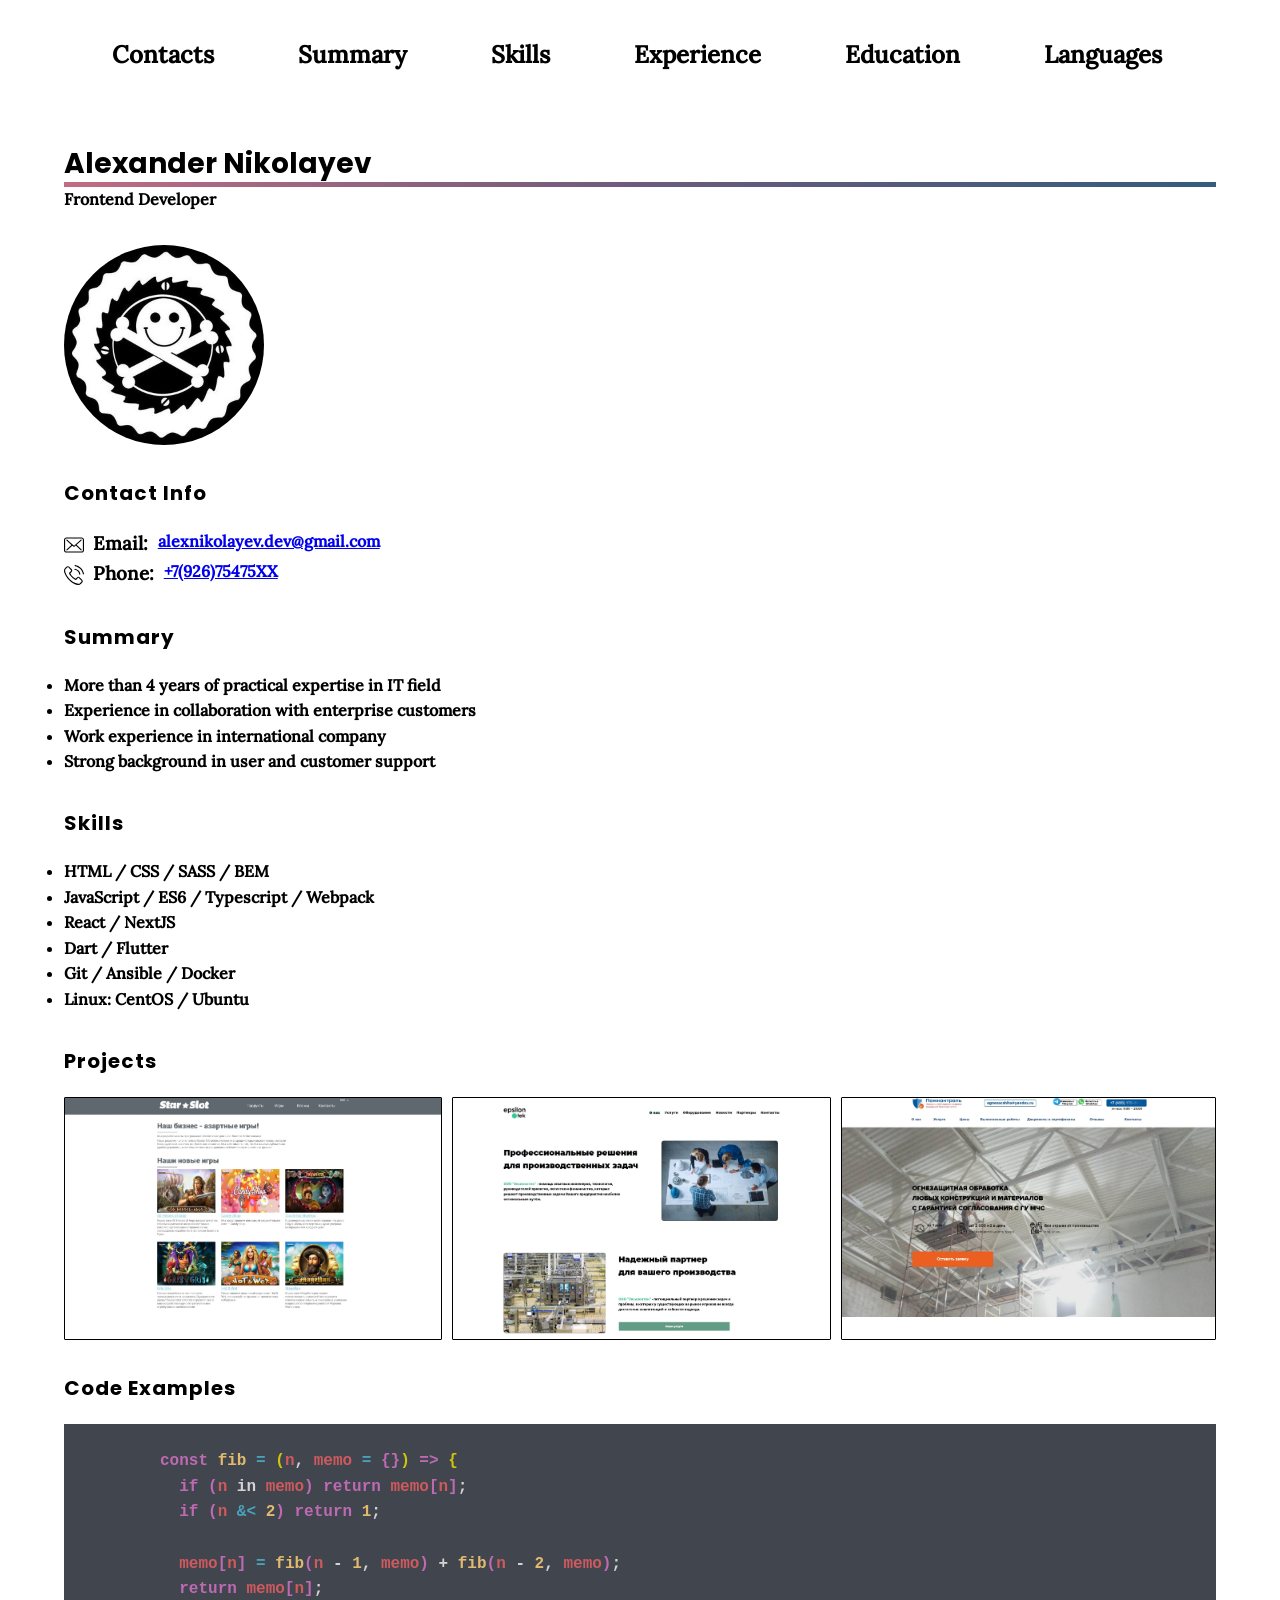
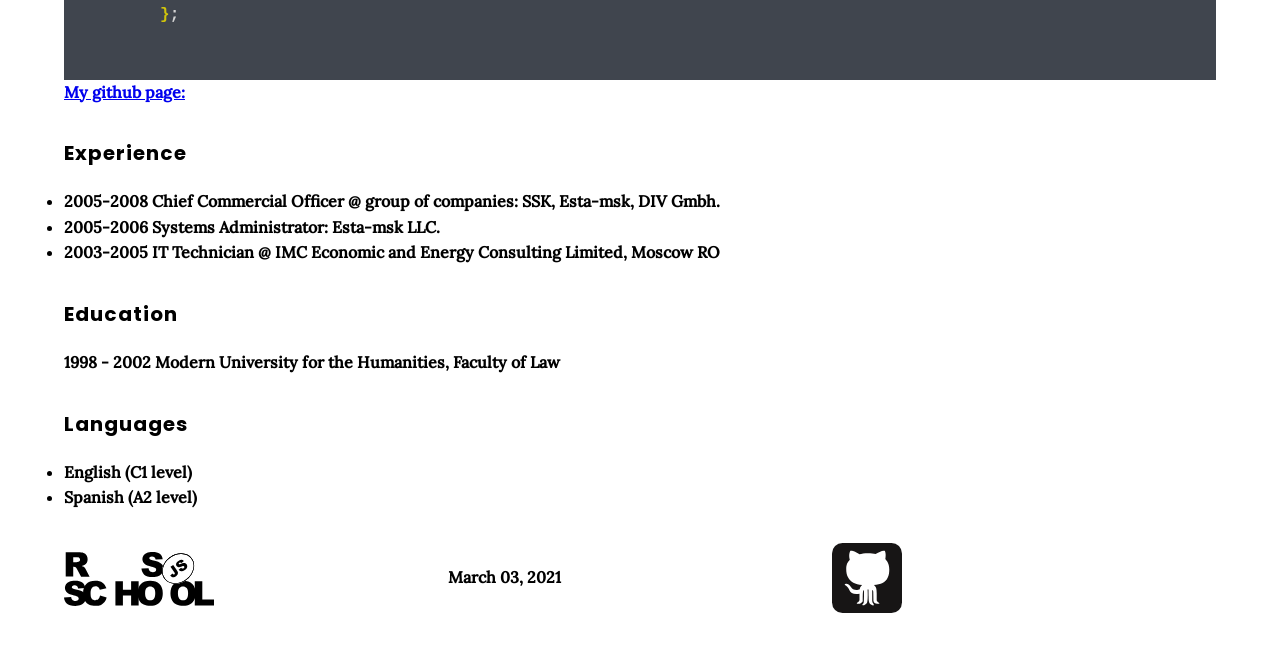
<file: index.html>
<!DOCTYPE html>
<html lang="en">
  <head>
    <meta charset="UTF-8">
    <meta name="viewport" content="width=device-width, initial-scale=1.0">
    <meta name="robots" content="noindex, nofollow">
    <link rel="stylesheet" href="style.css">
    <title>CV - Alexander Nikolayev</title>
  </head>
  <body>
    <main>
      <header class="header__nav">
        <nav class="nav">
          <ul class="nav__list">
            <li class="nav__item nav__item--contacts">
              <a class="nav__link" href="#contacts">Contacts</a>
            </li>
            <li class="nav__item nav__item--summary">
              <a class="nav__link" href="#summary">Summary</a>
            </li>
            <li class="nav__item nav__item--skills">
              <a class="nav__link" href="#skills">Skills</a>
            </li>
            <li class="nav__item nav__item--experience">
              <a class="nav__link" href="#experience">Experience</a>
            </li>
            <li class="nav__item nav__item--education">
              <a class="nav__link" href="#education">Education</a>
            </li>
            <li class="nav__item nav__item--languages">
              <a class="nav__link" href="#languages">Languages</a>
            </li>
          </ul>
        </nav>
        <button class="burger" type="button" aria-label="menu">
          <span class="burger__bar"></span>
        </button>
      </header>
      <header class="header">
        <h1 class="header__name h1">Alexander Nikolayev</h1>
        <span class="header__title">Frontend Developer</span>
        <div class="img__box">
          <img
            class="img"
            width="200"
            height="200"
            src="./assets/images/ava_300w.jpg"
            alt="My avatar">
        </div>
        <section id="contacts" class="contacts">
          <h2 class="contacts__title h2">Contact Info</h2>
          <ul class="contacts__list">
            <li class="contacts__item">
              <h3 class="contacts__type contacts__type--email">Email:</h3>
              <a class="contacts__email" href="alexnikolayev.dev@gmail.com">alexnikolayev.dev@gmail.com</a></li>
            <li class="contacts__item">
              <h3 class="contacts__type contacts__type--phone">Phone:</h3>
              <a class="contacts__phone" href="tel:+792675475XX" rel="nofollow">
                +7(926)75475XX
              </a>
            </li>
          </ul>
        </section>
      </header>
      <section id="summary" class="summary">
        <h2 class="summary__title h2">Summary</h2>
        <ul>
          <li>More than 4 years of practical expertise in IT field</li>
          <li>Experience in collaboration with enterprise customers</li>
          <li>Work experience in international company</li>
          <li>Strong background in user and customer support</li>
        </ul>
      </section>
      <section id="skills" class="skills">
        <h2 class="skills__title h2">Skills</h2>
        <ul class="skills__list">
          <li class="skills__skill">HTML / CSS / SASS / BEM</li>
          <li class="skills__skill">JavaScript / ES6 / Typescript / Webpack</li>
          <li class="skills__skill">React / NextJS</li>
          <li class="skills__skill">Dart / Flutter</li>
          <li class="skills__skill">Git / Ansible / Docker</li>
          <li class="skills__skill">Linux: CentOS / Ubuntu</li>
        </ul>
      </section>
      <section id="projects" class="projects">
        <h2 class="projects__title h2">Projects</h2>
        <ul class="projects__list">
          <li class="projects__project"><a href="https://starslotcasino.com/"><img src="./assets/images/starslots.jpg" alt="Starslotscasino"></a></li>
          <li class="projects__project"><a href="https://www.epsilontek.ru/"><img src="./assets/images/epsilontek.jpg" alt="Starslotscasino"></a></li>
          <li class="projects__project"><a href="https://xn----7sbabjcoqkwvflj9bl1j.xn--p1ai/"><img src="./assets/images/ognezashita.jpg" alt="Starslotscasino"></a></li>
        </ul>
      </section>

      <section id="code" class="code">
        <h2 class="code__title h2">Code Examples</h2>
        <pre class="code__example">
          <code>
          <span class="code__purple">const</span> <span class="code__yellow1">fib</span> <span class="code__blue">=</span> <span class="code__yellow2">(</span><span class="code__red">n</span>, <span class="code__red">memo</span> <span class="code__blue">=</span> <span class="code__purple">{}</span><span class="code__yellow2">)</span> <span class="code__purple">=></span> <span class="code__yellow2">{</span>
            <span class="code__purple">if (</span><span class="code__red">n</span> in <span class="code__red">memo</span><span class="code__purple">)</span> <span class="code__purple">return</span> <span class="code__red">memo</span><span class="code__purple"></span><span class="code__purple">[</span><span class="code__red">n</span><span class="code__purple"></span><span class="code__purple">]</span>;
            <span class="code__purple">if (</span><span class="code__red">n</span> <span class="code__blue">&amp;&lt;</span> <span class="code__yellow1">2</span><span class="code__purple">)</span> <span class="code__purple">return</span> <span class="code__yellow1">1</span>;
            
            <span class="code__red">memo</span><span class="code__purple">[</span><span class="code__red">n</span><span class="code__purple">]</span> <span class="code__blue">=</span> <span class="code__yellow1">fib</span><span class="code__purple">(</span><span class="code__red">n</span> - <span class="code__yellow1">1</span>, <span class="code__red">memo</span><span class="code__purple">)</span> + <span class="code__yellow1">fib</span><span class="code__purple">(</span><span class="code__red">n</span> - <span class="code__yellow1">2</span>, <span class="code__red">memo</span><span class="code__purple">)</span>;
            <span class="code__purple">return</span> <span class="code__red">memo</span><span class="code__purple">[</span><span class="code__red">n</span><span class="code__purple">]</span>;
          <span class="code__yellow2">}</span>;
          </code>
        </pre>
        <a class="code__link" href="https://github.com/alexnk-dev">
          My github page:
        </a>
      </section>
      <section id="experience" class="experience">
        <h2 class="experience__title h2">Experience</h2>
        <ul class="experience__list">
          <li class="experience__job">
            2005-2008 Chief Commercial Officer @ group of companies: SSK,
            Esta-msk, DIV Gmbh.
          </li>
          <li class="experience__job">
            2005-2006 Systems Administrator: Esta-msk LLC.
          </li>
          <li class="experience__job">
            2003-2005 IT Technician @ IMC Economic and Energy Consulting Limited,
            Moscow RO
          </li>
        </ul>
      </section>
      <section id="education" class="education">
        <h2 class="education__title h2">Education</h2>
        <p class="education__info">
          1998 - 2002 Modern University for the Humanities, Faculty of Law
        </p>
      </section>

      <section id="languages" class="languages">
        <h2 class="languages__title h2">Languages</h2>
        <ul class="languages__list">
          <li class="languages__language">English (C1 level)</li>
          <li class="languages__language">Spanish (A2 level)</li>
        </ul>
      </section>
      <footer class="footer">
        <div class="footer__el">
          <a href="https://rs.school/courses/javascript-ru" rel="nofollow" aria-label="rsschool">
            <img
              width="150"
              height="70"
              src="./assets/icons/rs_school_js.svg"
            alt="rsschool logo">
          </a>
        </div>
        <div class="footer__el">
          <time datetime="2021-10-03">March 03, 2021</time>
        </div>
        <div class="footer__el">
          <a href="https://github.com/alexnk-dev/" rel="nofollow" aria-label="my github page">
            <img
              width="70"
              height="70"
              src="./assets/icons/github-tile.svg"
              alt="github logo in tile">
          </a>
        </div>
      </footer>
    </main>
    <script>
      const navToggle = document.querySelector(".burger");
      const nav = document.querySelector(".nav");
      const navList = document.querySelector(".nav__list");

      navToggle.addEventListener("click", () => {
        document.body.classList.toggle("nav--open");
        nav.classList.toggle("nav--open");
      });
      navList.addEventListener("click", () => {
        nav.classList.remove("nav--open");
      });
    </script>
  </body>
</html>
</file>
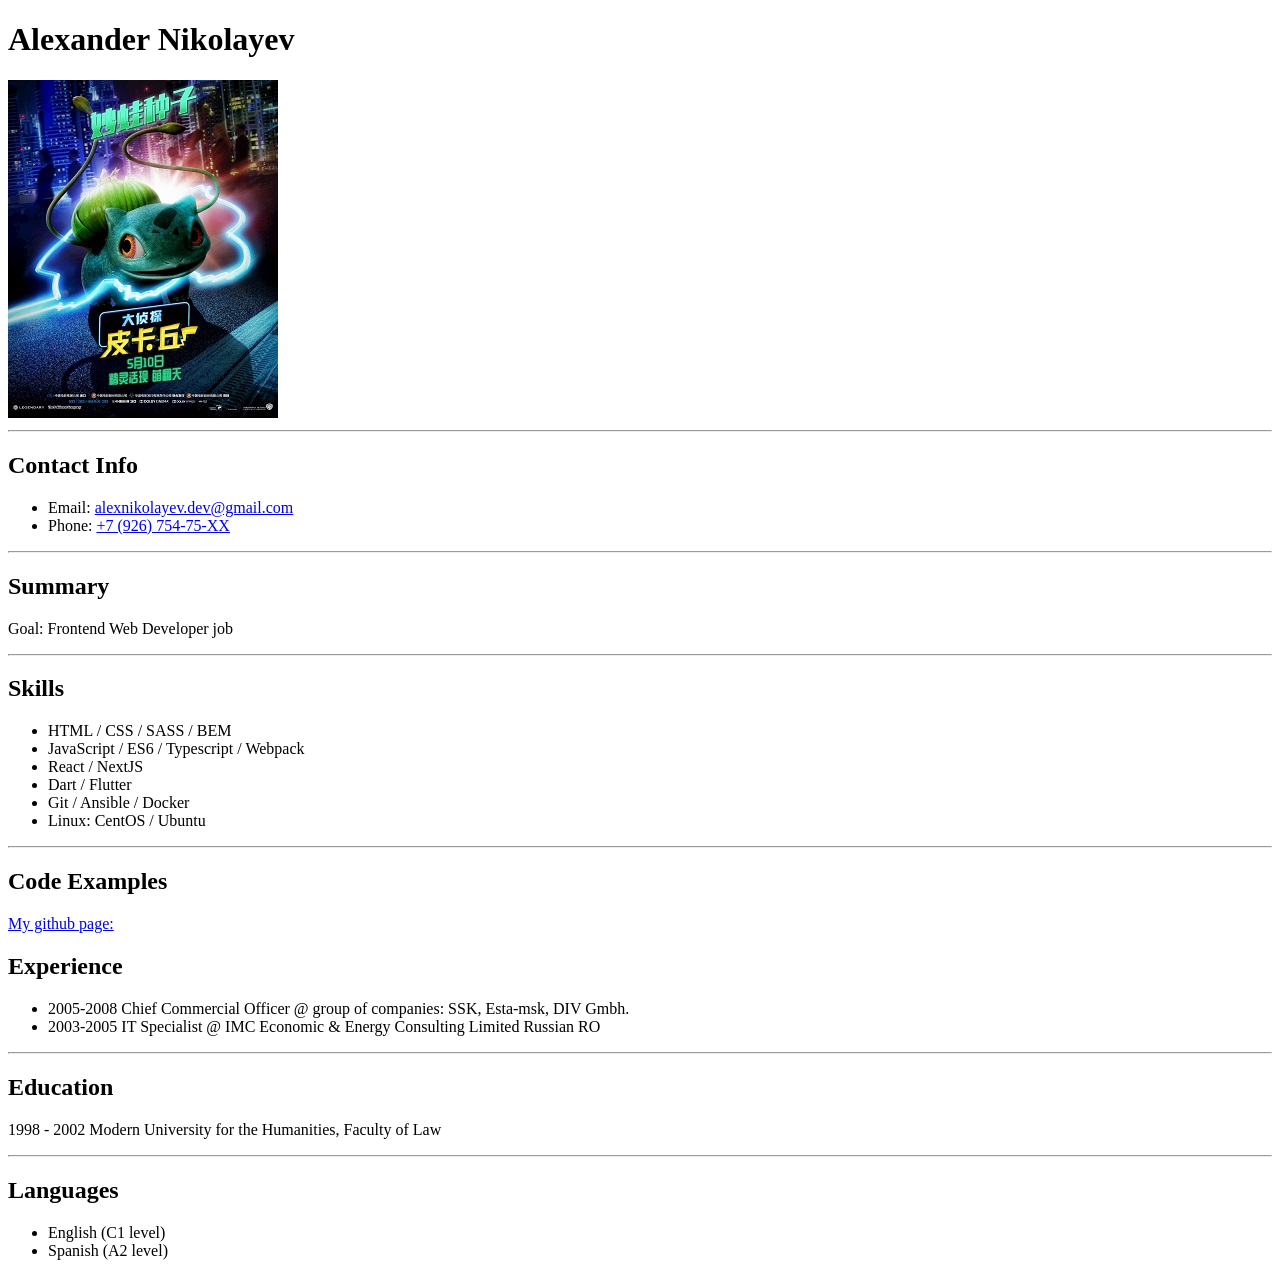
<file: cv.html>
<!DOCTYPE html>
<html lang="en">
  <head>
    <meta charset="UTF-8" />
    <meta name="viewport" content="width=device-width, initial-scale=1.0" />
    <title>CV - Alexander Nikolayev</title>
  </head>
  <body>
    <main>
      <h1>Alexander Nikolayev</h1>
      <img src="./alex.jpg" />
      <hr />
      <h2>Contact Info</h2>
      <ul>
        <li>
          Email:
          <a href="alexnikolayev.dev@gmail.com">alexnikolayev.dev@gmail.com</a>
        </li>
        <li>
          Phone:
          <a href="tel:+792675475XX">+7 (926) 754-75-XX</a>
        </li>
      </ul>
      <hr />
      <h2>Summary</h2>
      <p class="summary">Goal: Frontend Web Developer job</p>
      <hr />
      <h2>Skills</h2>
      <ul>
        <li>HTML / CSS / SASS / BEM</li>
        <li>JavaScript / ES6 / Typescript / Webpack</li>
        <li>React / NextJS</li>
        <li>Dart / Flutter</li>
        <li>Git / Ansible / Docker</li>
        <li>Linux: CentOS / Ubuntu</li>
      </ul>
      <hr />
      <h2>Code Examples</h2>
      <a href="https://github.com/alexnk-dev">My github page:</a>
      <h2>Experience</h2>
      <ul>
        <li>
          2005-2008 Chief Commercial Officer @ group of companies: SSK,
          Esta-msk, DIV Gmbh.
        </li>
        <li>
          2003-2005 IT Specialist @ IMC Economic & Energy Consulting Limited
          Russian RO
        </li>
      </ul>
      <hr />
      <h2>Education</h2>
      <p>1998 - 2002 Modern University for the Humanities, Faculty of Law</p>
      <hr />
      <h2>Languages</h2>
      <ul>
        <li>English (C1 level)</li>
        <li>Spanish (A2 level)</li>
      </ul>
    </main>
  </body>
</html>
</file>
<file: style.css>
@font-face {
  font-family: "Poppins";
  src: local(Poppins-Bold),
    url(./assets/fonts/Poppins/Poppins-Bold.ttf) format("truetype");
  font-weight: bold;
  font-style: normal;
  font-stretch: normal;
}

@font-face {
  font-family: "Lora";
  src: local(Lora-Regular),
    url(./assets/fonts/Lora/Lora-Regular.ttf) format("truetype");
  font-weight: normal;
  font-style: normal;
  font-stretch: normal;
}

@font-face {
  font-family: "Lora";
  src: local(Lora-Regular),
    url(./assets/fonts/Lora/Lora-Medium.ttf) format("truetype");
  font-weight: bolder;
  font-style: normal;
  font-stretch: normal;
}

*,
*::before,
*::after {
  box-sizing: border-box;
  margin: 0;
  padding: 0;
}

html {
  scroll-behavior: smooth;
}

img {
  display: block;
  max-width: 100%;
}

body {
  font-family: "Lora";
  font-weight: bolder;
  font-size: 1rem;
  line-height: 1.6;
  overflow-x: hidden;
}

.h1,
.h2,
.h3 {
  font-family: "Poppins";
  font-weight: bold;
}

.h1 {
  font-size: 1.75rem;
  /* font-size: 2.5rem; */
}

.h2,
.h3 {
  font-size: 1.25rem;
  margin-bottom: 1em;
  letter-spacing: 0.05em;
}

.header__title {
  /* font-size: 1.25rem; */
  font-size: 1rem;
  margin-bottom: 2em;
}

body {
  display: grid;
  grid-template-rows: auto 1fr auto;
}

main {
  max-width: 90%;
  min-height: 100vh;
  margin: 0 auto;
}

header,
section,
footer {
  margin-bottom: 2rem;
}

.header__nav {
  display: flex;
  /* flex-direction: column; */
  justify-content: start;
  align-items: center;
}

.img__box {
  width: 50%;
  order: 1;
}
.img {
  /* opacity: 0.6; */
  margin: 0 0 2em 0;
  border-radius: 50%;
}

/* navigation */
.nav {
  /* visibility: hidden; */
  display: none;
  /* transform: translateX(5000px); */
  order: 2;
}

.nav--open {
  display: flex;
  flex-direction: column;
  position: absolute;
  justify-content: center;
  align-items: center;
  top: 0;
  left: 0;
  width: 100%;
  height: 100%;
  /* background: linear-gradient(to left, #355c7d, #6c5b7b, #c06c84);
  opacity: 0.5; */
  /* background: cadetblue; */
  background: white;
  z-index: 10;
  /* z-index: 100; */
  /* transform: translateX(-5000px); */
}

.nav__item {
  font-size: 1.5rem;
  list-style-type: none;
  margin: 1.5em;
}

.nav__item:hover {
}

.nav__link {
  color: black;
  text-decoration: none;
}

.nav__item:hover .nav__link {
  text-decoration: underline;
}

.burger {
  position: relative;
  display: flex;
  /* top: 2em; */
  /* right: 600px; */
  /* transform: translateX(100%); */
  cursor: pointer;
  border: none;
  width: 40px;
  height: 40px;
  justify-content: center;
  align-items: center;
  cursor: pointer;
  transition: all 0.5s ease-in-out;
  order: 3;
  margin-left: auto;
  background: transparent;
  z-index: 11;
  /* z-index: 1000; */
  /* justify-content: center;
  align-items: center;
  width: 80px;
  height: 80px;
  cursor: pointer;
  transition: all 0.5s ease-in-out;
  z-index: 1000; */
}
.burger__bar {
  display: block;
  position: relative;
}

.burger__bar,
.burger__bar::before,
.burger__bar::after {
  width: 2.5em;
  height: 2px;
  background: black;
  transition: transform 250ms ease-in-out;
}

.burger__bar::before,
.burger__bar::after {
  content: "";
  position: absolute;
  left: 0;
}

.burger__bar::before {
  bottom: 10px;
}

.burger__bar::after {
  top: 10px;
}

/* .header__name::after {
  content: "";
  position: absolute;
  height: 3px;
  width: 100%;
  bottom: 0%;
  left: 0;
  background-color: purple;
} */
.header__name {
  position: relative;
}

.header__title {
  display: block;
  position: relative;
}

.header__title::after {
  content: "";
  position: absolute;
  height: 5px;
  width: 100%;
  bottom: 100%;
  right: 0%;
  background: linear-gradient(to left, #355c7d, #6c5b7b, #c06c84);
}

.projects__list {
  display: flex;
  gap: 10px;
  
}

.projects__project {
border: 1px solid black;
border-radius: 1px;
list-style-type: none;
max-width: 640px;
}

.code__example {
  background: #40454e;
  color: lightgray;
  overflow-x: scroll;
}

.code__purple {
  color: #be6ab3;
}
.code__yellow1 {
  color: #e2ba6f;
}
.code__yellow2 {
  color: #d0c40b;
}
.code__blue {
  color: #4aa3bb;
}
.code__red {
  color: #cf5a5e;
}
.contacts__list {
  list-style-type: none;
}

.contacts__item {
  display: flex;
  align-self: center;
}

.contacts__type--email,
.contacts__type--phone {
  display: flex;
  margin-right: 0.5em;
}
.contacts__type--email::before,
.contacts__type--phone::before {
  width: 20px;
  height: 20px;
  display: inline-block;
  align-self: center;
  margin-right: 0.5em;
}

.contacts__type--email::before {
  content: url(./assets/icons/envelope.svg);
}

.contacts__type--phone::before {
  content: url(./assets/icons/phone-call.svg);
}

.footer {
  display: grid;
  justify-content: center;
  align-items: center;
  grid-template-columns: 1fr 1fr 1fr;
}

@media screen and (min-width: 768px) {
  .header__picture {
    flex-direction: column;
    align-items: flex-start;
    justify-content: space-between;
  }

  .nav {
    order: 2;
  }

  .img__box {
    order: 3;
    width: 35%;
  }

  .nav {
    display: flex;
  }

  .nav__list {
    display: flex;
    flex-direction: row;
  }

  .nav__item {
    margin-left: 2em;
  }

  .burger {
    display: none;
  }
}
</file>
